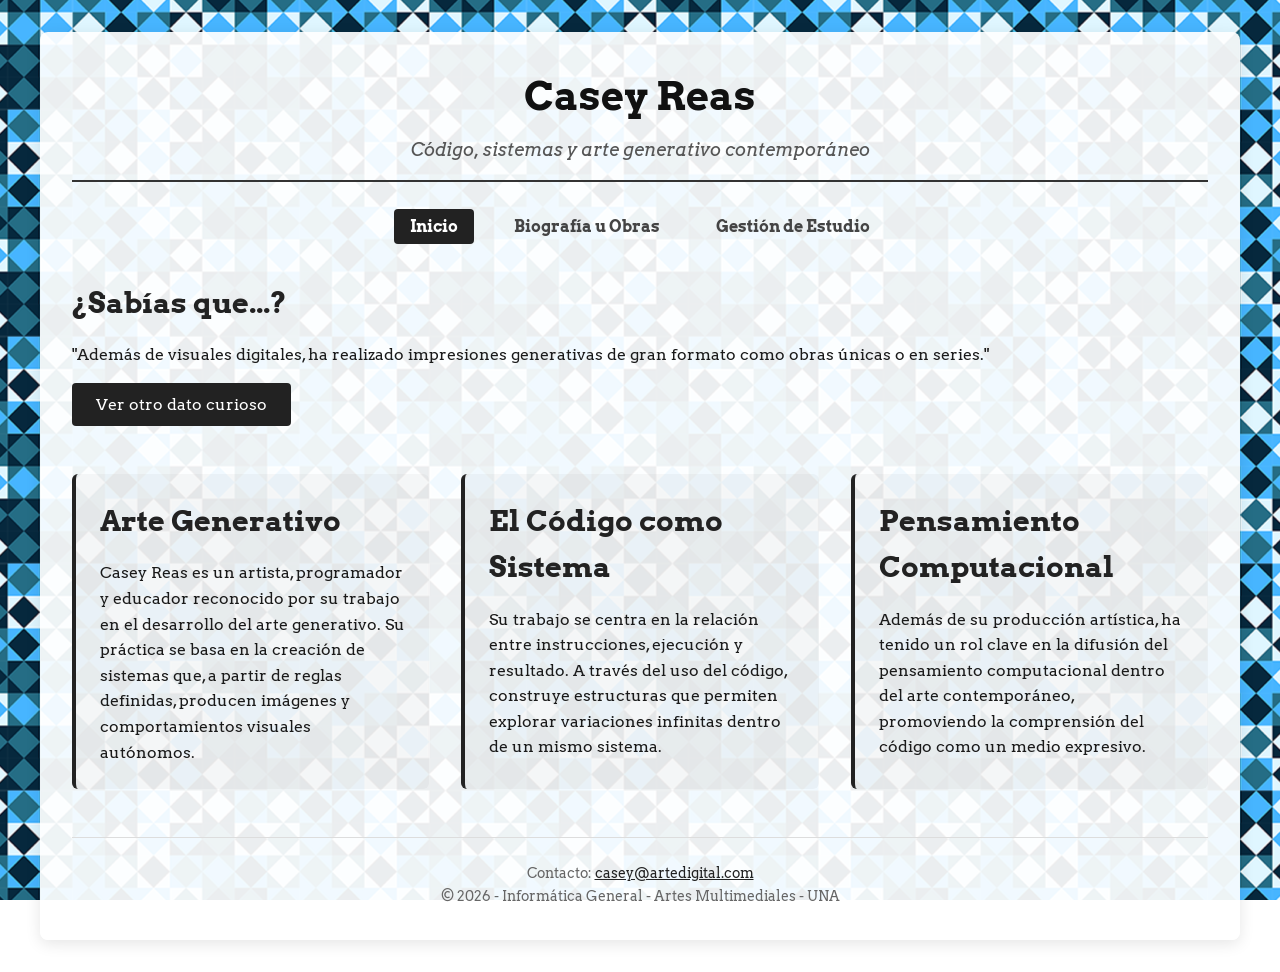
<file: fernandez_joaquin_parcial2/index.html>
<!DOCTYPE html>
<html lang="es">
<head>
    <meta charset="UTF-8">
    <meta name="viewport" content="width=device-width, initial-scale=1.0">
    <title>Casey Reas - Inicio</title>
    <!-- Tipografía Google Fonts: Arvo -->
    <link rel="preconnect" href="https://fonts.googleapis.com">
    <link rel="preconnect" href="https://fonts.gstatic.com" crossorigin>
    <link href="https://fonts.googleapis.com/css2?family=Arvo:ital,wght@0,400;0,700;1,400;1,700&display=swap" rel="stylesheet">
    <!-- Hoja de estilos -->
    <link rel="stylesheet" href="css/estilos.css">
</head>
<body>
    <!-- Contenedor principal para centrar con Flexbox -->
    <div class="contenedor-global">

        <header>
            <h1>Casey Reas</h1>
            <p>Código, sistemas y arte generativo contemporáneo</p>
        </header>

        <nav>
            <ul>
                <li><a href="index.html" class="activo">Inicio</a></li>
                <li><a href="biografia.html">Biografía u Obras</a></li>
                <li><a href="gestion.html">Gestión de Estudio</a></li>
            </ul>
        </nav>

        <main>
            <!-- Sección del dato curioso al azar solicitado -->
            <section id="seccion-curiosidad">
                <h2>¿Sabías que...?</h2>
                <div id="contenedor-dato">
                    <!-- Aquí se cargará el dato curioso con JS -->
                    <p>Cargando dato curioso...</p>
                </div>
                <button id="btn-dato">Ver otro dato curioso</button>
            </section>

            <!-- Layout de 3 columnas del mismo ancho -->
            <div class="layout-tres-columnas">
                <section class="columna">
                    <h2>Arte Generativo</h2>
                    <p>Casey Reas es un artista, programador y educador reconocido por su trabajo en el desarrollo del arte generativo. Su práctica se basa en la creación de sistemas que, a partir de reglas definidas, producen imágenes y comportamientos visuales autónomos.</p>
                </section>
                
                <section class="columna">
                    <h2>El Código como Sistema</h2>
                    <p>Su trabajo se centra en la relación entre instrucciones, ejecución y resultado. A través del uso del código, construye estructuras que permiten explorar variaciones infinitas dentro de un mismo sistema.</p>
                </section>

                <section class="columna">
                    <h2>Pensamiento Computacional</h2>
                    <p>Además de su producción artística, ha tenido un rol clave en la difusión del pensamiento computacional dentro del arte contemporáneo, promoviendo la comprensión del código como un medio expresivo.</p>
                </section>
            </div>
        </main>

        <footer>
            <p>Contacto: <a href="mailto:casey@artedigital.com">casey@artedigital.com</a></p>
            <p>&copy; 2026 - Informática General - Artes Multimediales - UNA</p>
        </footer>

    </div>

    <!-- Scripts de la página -->
  <script src="js/main.js" defer></script>
</body>
</html>
</body>
</html>
</file>
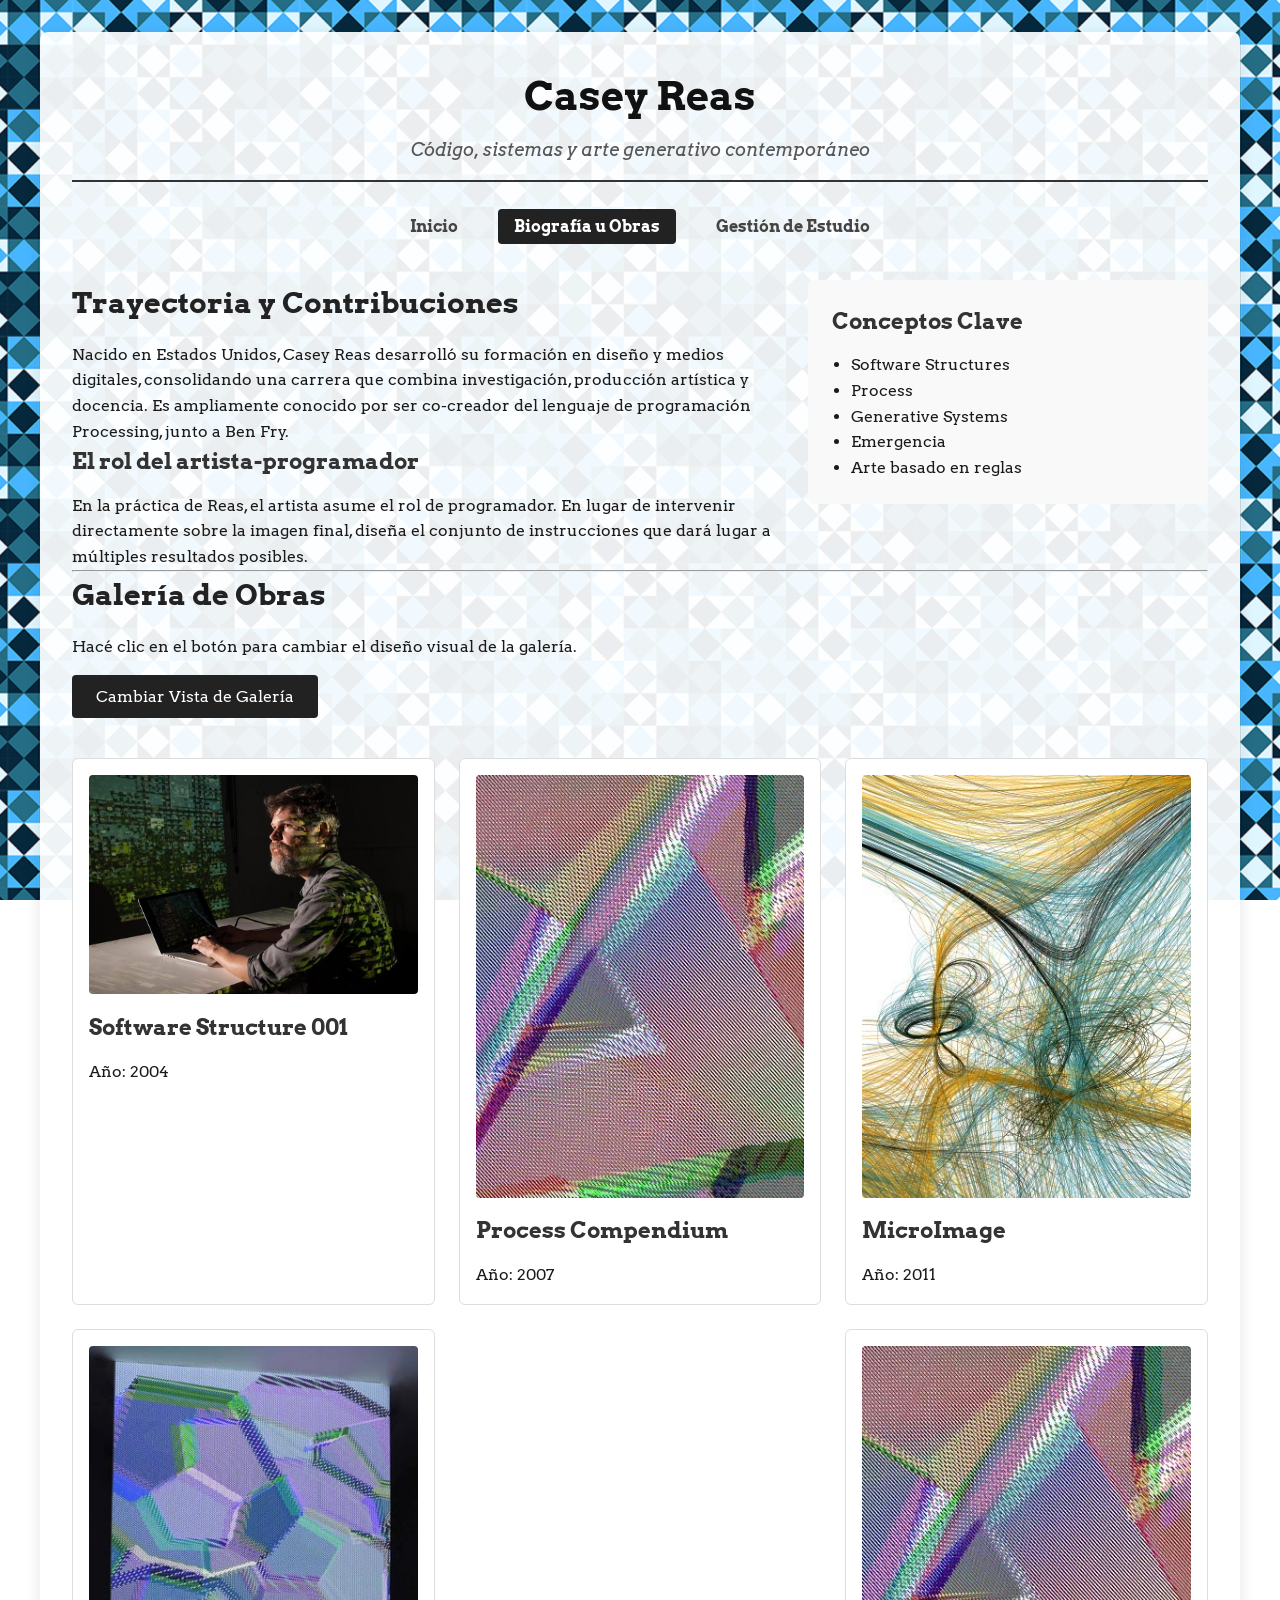
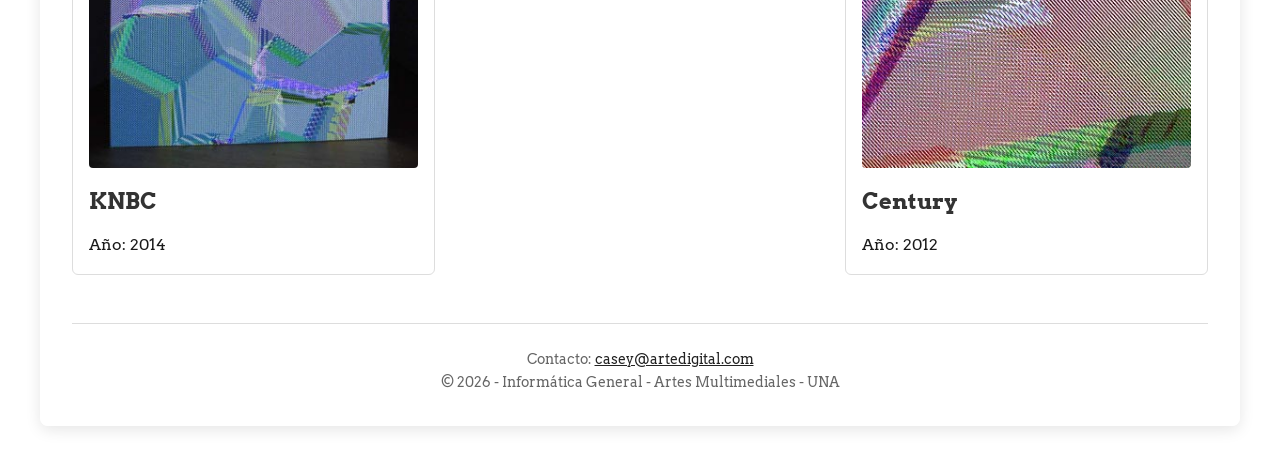
<file: fernandez_joaquin_parcial2/biografia.html>
<!DOCTYPE html>
<html lang="es">
<head>
    <meta charset="UTF-8">
    <meta name="viewport" content="width=device-width, initial-scale=1.0">
    <title>Casey Reas - Trayectoria y Obras</title>
    <link rel="preconnect" href="https://fonts.googleapis.com">
    <link rel="preconnect" href="https://fonts.gstatic.com" crossorigin>
    <link href="https://fonts.googleapis.com/css2?family=Arvo:ital,wght@0,400;0,700;1,400;1,700&display=swap" rel="stylesheet">
    <link rel="stylesheet" href="css/estilos.css">
</head>
<body>
    <div class="contenedor-global">

        <header>
            <h1>Casey Reas</h1>
            <p>Código, sistemas y arte generativo contemporáneo</p>
        </header>

        <nav>
            <ul>
                <li><a href="index.html">Inicio</a></li>
                <li><a href="biografia.html" class="activo">Biografía u Obras</a></li>
                <li><a href="gestion.html">Gestión de Estudio</a></li>
            </ul>
        </nav>

        <main>
            <!-- Layout de 2 columnas asimétricas -->
            <div class="layout-dos-columnas">
                
                <!-- Columna Izquierda (Más ancha): Biografía -->
                <article class="columna-principal">
                    <h2>Trayectoria y Contribuciones</h2>
                    <p>Nacido en Estados Unidos, Casey Reas desarrolló su formación en diseño y medios digitales, consolidando una carrera que combina investigación, producción artística y docencia. Es ampliamente conocido por ser co-creador del lenguaje de programación Processing, junto a Ben Fry.</p>
                    
                    <h3>El rol del artista-programador</h3>
                    <p>En la práctica de Reas, el artista asume el rol de programador. En lugar de intervenir directamente sobre la imagen final, diseña el conjunto de instrucciones que dará lugar a múltiples resultados posibles.</p>
                </article>

                <!-- Columna Derecha (Más angosta): Conceptos clave -->
                <aside class="columna-secundaria">
                    <h3>Conceptos Clave</h3>
                    <ul>
                        <li>Software Structures</li>
                        <li>Process</li>
                        <li>Generative Systems</li>
                        <li>Emergencia</li>
                        <li>Arte basado en reglas</li>
                    </ul>
                </aside>

            </div>

            <hr>

            <!-- Sección de la Galería Dinámica -->
            <section id="galeria-obras">
                <h2>Galería de Obras</h2>
                <p>Hacé clic en el botón para cambiar el diseño visual de la galería.</p>
                <button id="btn-cambiar-diseno">Cambiar Vista de Galería</button>
                
                <!-- Contenedor donde JS inyectará las obras -->
                <div id="contenedor-galeria" class="diseno-grilla">
                    <!-- Las 5 obras se generarán dinámicamente -->
                </div>
            </section>
        </main>

        <footer>
            <p>Contacto: <a href="mailto:casey@artedigital.com">casey@artedigital.com</a></p>
            <p>&copy; 2026 - Informática General - Artes Multimediales - UNA</p>
        </footer>

    </div>

    <script src="js/main.js"></script>
</body>
</html>
</file>
<file: fernandez_joaquin_parcial2/css/estilos.css>
/*TIPOGRAFÍA Y AJUSTES GENERALES DE LAS PÁGINAS*/
* {
    box-sizing: border-box;
    margin: 0;
    padding: 0;
}

html {
    font-size: 100%; 
}
body {
    font-family: "Arvo", Georgia, serif;
    background-image: url('../imagenes/fondo.png'); /* Mantené la ruta que te funcionó */
    background-size: cover;
    background-position: center;
    background-attachment: fixed;
background-size: auto; /* Mantiene el tamaño original de la imagen sin estirarla */
    background-repeat: repeat; /* Si es un patrón, se repite de fondo como un mosaico prolijo */
    
    color: #1a1a1a;
    line-height: 1.6;
    padding: 2rem 1rem;
}

.contenedor-global {
    max-width: 1200px;
    margin: 0 auto;
    background-color: rgba(255, 255, 255, 0.92); 
    padding: 2rem;
    border-radius: 8px;
    box-shadow: 0 4px 15px rgba(0, 0, 0, 0.1);
}

/* ENCABEZADOS TITULOS Y NAVEGACIÓN */
header {
    text-align: center;
    margin-bottom: 2rem;
    border-bottom: 2px solid #333;
    padding-bottom: 1rem;
}

header h1 {
    font-size: 2.5rem;
    color: #111;
    margin-bottom: 0.5rem;
}

header p {
    font-size: 1.1rem;
    font-style: italic;
    color: #555;
}

h2 {
    font-size: 1.8rem;
    margin-bottom: 1rem;
    color: #222;
}

h3 {
    font-size: 1.4rem;
    margin-bottom: 0.8rem;
    color: #333;
}

/* Menú de navegación con Flexbox */
nav {
    margin-bottom: 2.5rem;
}

nav ul {
    display: flex;
    justify-content: center;
    list-style: none;
    gap: 1.5rem;
    flex-wrap: wrap;
}

nav a {
    text-decoration: none;
    color: #444;
    font-weight: bold;
    padding: 0.5rem 1rem;
    border-radius: 4px;
    transition: background-color 0.3s, color 0.3s;
}

nav a:hover, nav a.activo {
    background-color: #222;
    color: #fff;
}

/* LAYOUTS CON FLEXBOX  */
/* PÁGINA 1: Layout de 3 columnas del mismo ancho */
.layout-tres-columnas {
    display: flex;
    justify-content: space-between;
    gap: 2rem;
    margin-top: 2rem;
}

.layout-tres-columnas .columna {
    flex: 1; /* Esto hace que todas las columnas midan exactamente lo mismo */
    background-color: rgba(0, 0, 0, 0.03);
    padding: 1.5rem;
    border-radius: 6px;
    border-left: 4px solid #222;
}

/* PÁGINA 2: Layout de 2 columnas asimétricas (Distinto ancho) */
.layout-dos-columnas {
    display: flex;
    justify-content: space-between;
    gap: 2rem;
}

.layout-dos-columnas .columna-principal {
    flex: 2; /* Ocupa 2 partes del espacio (aproximadamente 66%) */
}

.layout-dos-columnas .columna-secundaria {
    flex: 1; /* Ocupa 1 parte del espacio (aproximadamente 33%) */
    background-color: #f9f9f9;
    padding: 1.5rem;
    border-radius: 6px;
    height: fit-content;
}

.layout-dos-columnas .columna-secundaria ul {
    padding-left: 1.2rem;
    margin-top: 0.5rem;
}

/* Responsividad básica para pantallas chicas */
@media (max-width: 768px) {
    .layout-tres-columnas, .layout-dos-columnas {
        flex-direction: column; /* Se vuelven una sola columna en celulares */
    }
}

/* BOTONES Y FORMULARIOS */
button {
    font-family: "Arvo", serif;
    background-color: #222;
    color: #fff;
    border: none;
    padding: 0.75rem 1.5rem;
    font-size: 1rem;
    cursor: pointer;
    border-radius: 4px;
    transition: background-color 0.2s;
    margin: 1rem 0;
}

button:hover:not(:disabled) {
    background-color: #444;
}

button:disabled {
    background-color: #ccc;
    color: #777;
    cursor: not-allowed;
}

/* Estilos de los formularios de Gestión */
.seccion-formulario {
    background-color: #fff;
    padding: 1.5rem;
    margin-bottom: 2rem;
    border-radius: 6px;
    border: 1px solid #ddd;
}

form {
    display: flex;
    flex-direction: column;
    gap: 0.8rem;
    max-width: 500px;
}

label {
    font-weight: bold;
    font-size: 0.95rem;
}

input {
    font-family: "Arvo", serif;
    padding: 0.6rem;
    font-size: 1rem;
    border: 1px solid #ccc;
    border-radius: 4px;
}

input:disabled {
    background-color: #f2f2f2;
    color: #888;
}

/* Resultados y utilidades */
#seccion-calculos {
    margin-top: 2rem;
    padding-top: 1.5rem;
    border-top: 2px dashed #ccc;
}

#contenedor-resultados {
    background-color: #eef7ed;
    border-left: 5px solid #4caf50;
    padding: 1.5rem;
    margin: 1rem 0;
    border-radius: 4px;
}

#contenedor-resultados ul {
    list-style: none;
    margin-top: 0.5rem;
}

#contenedor-resultados li {
    margin-bottom: 0.5rem;
}

.oculto {
    display: none !important;
}

/* GALERÍA DINÁMICA (Estructura inicial) */
#contenedor-galeria {
    display: flex;
    gap: 1.5rem;
    margin-top: 1.5rem;
    flex-wrap: wrap;
}

/* Dos variantes de diseño para el botón de cambio de vista */
.diseno-grilla {
    flex-direction: row;
    justify-content: space-between;
}

.diseno-lista {
    flex-direction: column;
}

.tarjeta-obra {
    background: #fff;
    border: 1px solid #ddd;
    padding: 1rem;
    border-radius: 6px;
    width: calc(33.333% - 1rem); /* 3 por fila en grilla */
    min-width: 250px;
}

.diseno-lista .tarjeta-obra {
    width: 100%; /* 1 por fila en lista */
}

/* FOOTER */
footer {
    margin-top: 3rem;
    padding-top: 1.5rem;
    border-top: 1px solid #ddd;
    text-align: center;
    font-size: 0.9rem;
    color: #666;
}

footer a {
    color: #222;
}
</file>
